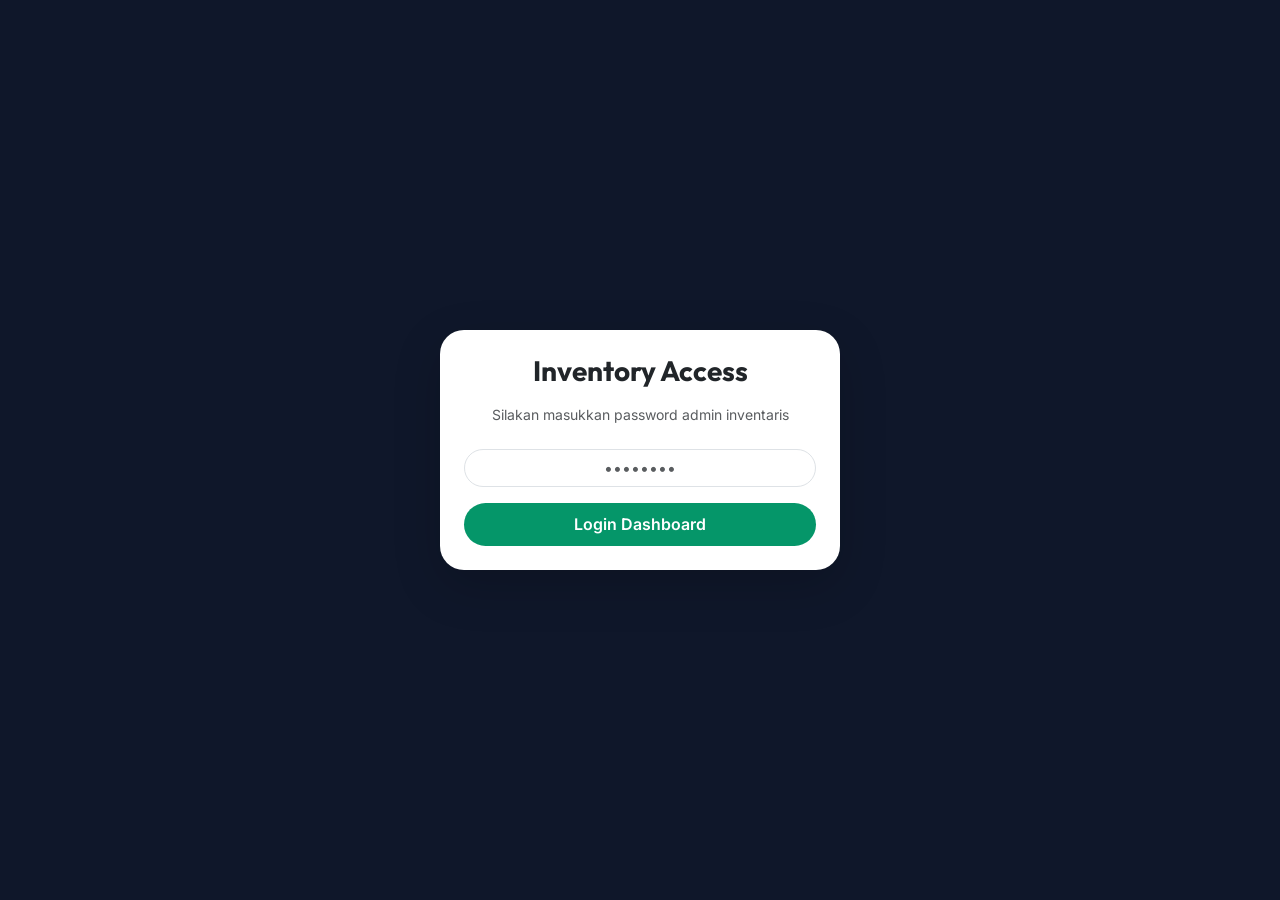
<file: inventory.html>
<!DOCTYPE html>
<html lang="id">

<head>
    <meta charset="UTF-8">
    <meta name="viewport" content="width=device-width, initial-scale=1.0">
    <title>Device Inventory - DTSL FT UGM</title>
    <!-- Bootstrap 5.3 -->
    <link href="https://cdn.jsdelivr.net/npm/bootstrap@5.3.3/dist/css/bootstrap.min.css" rel="stylesheet">
    <!-- Bootstrap Icons -->
    <link rel="stylesheet" href="https://cdn.jsdelivr.net/npm/bootstrap-icons@1.11.3/font/bootstrap-icons.min.css">
    <!-- Google Fonts -->
    <link href="https://fonts.googleapis.com/css2?family=Inter:wght@400;500;600;700&family=Outfit:wght@400;600;700&display=swap" rel="stylesheet">

    <style>
        :root {
            --emerald-600: #059669;
            --emerald-700: #047857;
            --emerald-800: #065f46;
            --slate-50: #f8fafc;
            --slate-100: #f1f5f9;
            --slate-800: #1e293b;
            --slate-900: #0f172a;
        }

        body {
            font-family: 'Inter', sans-serif;
            background-color: var(--slate-50);
            color: var(--slate-900);
        }

        .outfit { font-family: 'Outfit', sans-serif; }

        .navbar {
            background: var(--slate-900);
            border-bottom: 3px solid var(--emerald-600);
        }

        .card {
            border: none;
            border-radius: 16px;
            box-shadow: 0 4px 6px -1px rgba(0, 0, 0, 0.1), 0 2px 4px -1px rgba(0, 0, 0, 0.06);
            transition: transform 0.2s ease;
        }

        .card:hover { transform: translateY(-2px); }

        .status-badge {
            padding: 0.4rem 0.8rem;
            border-radius: 50px;
            font-weight: 600;
            font-size: 0.75rem;
            text-transform: uppercase;
        }

        .btn-emerald {
            background: var(--emerald-600);
            color: white;
            border-radius: 50px;
            font-weight: 600;
            padding: 0.6rem 1.2rem;
            border: none;
        }

        .btn-emerald:hover { background: var(--emerald-700); color: white; }

        .btn-outline-emerald {
            border: 1px solid var(--emerald-600);
            color: var(--emerald-600);
            background: transparent;
            transition: all 0.2s ease;
            font-weight: 600;
        }

        .btn-outline-emerald:hover {
            background: var(--emerald-600);
            color: white;
            transform: translateY(-1px);
        }

        .sidebar {
            background: white;
            min-height: 100vh;
            border-right: 1px solid var(--slate-100);
        }

        .nav-link {
            color: var(--slate-800);
            padding: 1rem 1.5rem;
            font-weight: 500;
            border-radius: 12px;
            margin: 0.2rem 1rem;
        }

        .nav-link.active {
            background: var(--emerald-600);
            color: white;
        }

        .loading-overlay {
            position: fixed;
            top: 0; left: 0; width: 100%; height: 100%;
            background: rgba(255,255,255,0.8);
            backdrop-filter: blur(4px);
            z-index: 9999;
            display: none;
            align-items: center; justify-content: center;
        }

        @media (max-width: 768px) {
            .sidebar { display: none; }
        }
    </style>
</head>

<body>
    <div id="loading" class="loading-overlay">
        <div class="text-center">
            <div class="spinner-border text-success" role="status"></div>
            <p class="mt-2 fw-bold text-emerald-800 outfit">Syncing with Cloud...</p>
        </div>
    </div>

    <!-- Login Modal (Simple) -->
    <div id="login-overlay" class="loading-overlay" style="background: var(--slate-900); display: flex;">
        <div class="card p-4 shadow-lg text-center" style="width: 100%; max-width: 400px; border-radius: 24px;">
            <h3 class="fw-bold outfit text-emerald-600 mb-3">Inventory Access</h3>
            <p class="text-muted small mb-4">Silakan masukkan password admin inventaris</p>
            <input type="password" id="auth-password" class="form-control mb-3 rounded-pill text-center" placeholder="••••••••">
            <button class="btn btn-emerald w-100" onclick="handleLogin()">Login Dashboard</button>
        </div>
    </div>

    <div class="d-flex">
        <!-- Sidebar -->
        <div class="sidebar d-none d-md-block" style="width: 280px;">
            <div class="p-4 text-center border-bottom mb-4">
                <h4 class="outfit fw-bold text-emerald-700">DTSL Inventory</h4>
                <p class="text-muted small mb-0">v2.0 Direct-to-Cloud</p>
            </div>
            <nav class="nav flex-column">
                <a class="nav-link active" href="#"><i class="bi bi-grid-fill me-2"></i> All Devices</a>
                <a class="nav-link" href="#"><i class="bi bi-shield-check me-2"></i> Security Status</a>
                <a class="nav-link" href="#"><i class="bi bi-gear-fill me-2"></i> Setup Tools</a>
                <a class="nav-link" href="admin.html"><i class="bi bi-arrow-left-circle me-2"></i> Pelayanan App</a>
            </nav>
        </div>

        <!-- Main Content -->
        <div class="flex-grow-1 p-4 overflow-auto" style="height: 100vh;">
            <header class="d-flex justify-content-between align-items-center mb-5">
                <div>
                    <h2 class="outfit fw-bold mb-0">Hardware Dashboard</h2>
                    <p class="text-muted mb-0">Monitoring PC Lab secara real-time</p>
                </div>
                <div class="d-flex gap-2">
                    <button class="btn btn-outline-secondary rounded-pill" onclick="fetchDevices()"><i class="bi bi-arrow-clockwise"></i></button>
                    <button class="btn btn-emerald" onclick="showWOLModal()"><i class="bi bi-lightning-fill"></i> Remote Wake</button>
                </div>
            </header>

            <!-- Stats Grid -->
            <div class="row g-4 mb-5">
                <div class="col-md-3">
                    <div class="card p-4">
                        <small class="text-muted text-uppercase fw-bold">Total Unit</small>
                        <h2 id="stat-total" class="outfit fw-bold mb-0">0</h2>
                    </div>
                </div>
                <div class="col-md-3">
                    <div class="card p-4" style="border-left: 5px solid #10b981;">
                        <small class="text-muted text-uppercase fw-bold">Online</small>
                        <h2 id="stat-online" class="outfit fw-bold mb-0 text-success">0</h2>
                    </div>
                </div>
                <div class="col-md-3">
                    <div class="card p-4" style="border-left: 5px solid #f59e0b;">
                        <small class="text-muted text-uppercase fw-bold">Maintenance</small>
                        <h2 id="stat-alert" class="outfit fw-bold mb-0 text-warning">0</h2>
                    </div>
                </div>
                <div class="col-md-3">
                    <div class="card p-4" style="border-left: 5px solid #ef4444;">
                        <small class="text-muted text-uppercase fw-bold">Critical Alert</small>
                        <h2 id="stat-offline" class="outfit fw-bold mb-0 text-danger">0</h2>
                    </div>
                </div>
            </div>

            <!-- Table Card -->
            <div class="card border-0">
                <div class="p-4 border-bottom d-flex justify-content-between align-items-center bg-white" style="border-radius: 16px 16px 0 0;">
                    <h5 class="fw-bold outfit mb-0">📋 Daftar Perangkat</h5>
                    <div class="input-group" style="max-width: 300px;">
                        <span class="input-group-text bg-light border-0"><i class="bi bi-search"></i></span>
                        <input type="text" id="searchInput" class="form-control bg-light border-0" placeholder="Cari PC atau IP...">
                    </div>
                </div>
                <div class="table-responsive">
                    <table class="table table-hover align-middle mb-0">
                        <thead class="table-light">
                            <tr class="small text-uppercase fw-bold text-muted">
                                <th class="ps-4" style="width: 40px;">
                                    <input type="checkbox" id="selectAll" class="form-check-input">
                                </th>
                                <th>Host Name</th>
                                <th>Status</th>
                                <th>IP Address</th>
                                <th>Remote Tools</th>
                                <th class="text-end pe-4">Aksi</th>
                            </tr>
                        </thead>
                        <tbody id="deviceTable">
                            <!-- Rows injected here -->
                        </tbody>
                    </table>
                </div>
            </div>
            
            <!-- Bulk Action Bar (Floating) -->
            <div id="bulkBar" class="position-fixed bottom-0 start-50 translate-middle-x mb-4 bg-slate-900 text-white p-3 rounded-pill shadow-lg d-none" style="z-index: 1050; min-width: 400px;">
                <div class="d-flex align-items-center justify-content-between px-3">
                    <span class="fw-bold"><span id="selectedCount">0</span> selected</span>
                    <div class="d-flex gap-2">
                        <button class="btn btn-sm btn-emerald" onclick="openBulkModal()">Bulk Action</button>
                        <button class="btn btn-sm btn-outline-light border-0" onclick="clearSelection()"><i class="bi bi-x-lg"></i></button>
                    </div>
                </div>
            </div>

        </div>
    </div>

    <!-- Command Modal (Generic for Single & Bulk) -->
    <div class="modal fade" id="commandModal" tabindex="-1" aria-hidden="true">
        <div class="modal-dialog modal-dialog-centered">
            <div class="modal-content border-0 shadow-lg" style="border-radius: 24px;">
                <div class="modal-header border-0 pb-0 pt-4 px-4">
                    <h5 class="outfit fw-bold">Remote Command: <span id="command-target-name" class="text-emerald-700"></span></h5>
                    <button type="button" class="btn-close" data-bs-dismiss="modal"></button>
                </div>
                <div class="modal-body p-4">
                    <div class="mb-3">
                        <label class="form-label small fw-bold text-muted text-uppercase">Jenis Perintah</label>
                        <select id="command-type" class="form-select rounded-pill" onchange="updateCommandInputs()">
                            <option value="">-- Pilih Perintah --</option>
                            <option value="create-user">Create Local User</option>
                            <option value="reset-password">Reset User Password</option>
                            <option value="reset-anydesk">Reset AnyDesk Password</option>
                            <option value="winrm-enable">Enable WinRM (PSRemoting)</option>
                            <option value="rename-computer">Rename Computer (Single only)</option>
                            <option value="restart">Restart Unit (Idle only)</option>
                        </select>
                    </div>
                    
                    <div id="command-params" class="bg-light p-3 rounded-4 d-none">
                        <!-- Dynamic inputs injected here -->
                    </div>
                </div>
                <div class="modal-footer border-0 p-4 pt-0">
                    <button class="btn btn-emerald w-100 rounded-pill py-2" onclick="executeCommand()">Submit Command</button>
                </div>
            </div>
        </div>
    </div>

    <!-- Device Info Modal (Hardware/Software) -->
    <div class="modal fade" id="detailModal" tabindex="-1" aria-hidden="true">
        <div class="modal-dialog modal-lg modal-dialog-centered">
            <div class="modal-content border-0" style="border-radius: 24px;">
                <div class="modal-header border-0 pb-0 pt-4 px-4">
                    <h5 class="outfit fw-bold">Detail Perangkat: <span id="modal-hostname" class="text-emerald-700"></span></h5>
                    <button type="button" class="btn-close" data-bs-dismiss="modal"></button>
                </div>
                <div class="modal-body p-4">
                    <div class="row g-4">
                        <div class="col-md-7">
                            <h6 class="text-uppercase small fw-bold text-muted mb-3">Hardware Info</h6>
                            <div class="row g-2 small">
                                <div class="col-4 text-muted">Manufacturer</div><div class="col-8 fw-bold" id="modal-manu">-</div>
                                <div class="col-4 text-muted">Model</div><div class="col-8 fw-bold" id="modal-model">-</div>
                                <div class="col-4 text-muted">CPU</div><div class="col-8" id="modal-cpu">-</div>
                                <div class="col-4 text-muted">RAM</div><div class="col-8" id="modal-ram">-</div>
                                <div class="col-4 text-muted">SN</div><div class="col-8 text-monospace" id="modal-sn">-</div>
                                <div class="col-4 text-muted">IP</div><div class="col-8" id="modal-ip">-</div>
                            </div>
                        </div>
                        <div class="col-md-5 border-start ps-4">
                            <h6 class="text-uppercase small fw-bold text-muted mb-3">Remote Access</h6>
                            <p class="small mb-1"><strong>RustDesk ID:</strong> <span id="modal-rustdesk" class="text-primary fw-bold">-</span></p>
                            <p class="small mb-3"><strong>AnyDesk ID:</strong> <span id="modal-anydesk">-</span></p>
                            
                            <button class="btn btn-sm btn-emerald w-100 rounded-pill mb-2" onclick="openSingleCommand()">Kirim Perintah</button>
                            <button class="btn btn-sm btn-outline-secondary w-100 rounded-pill" onclick="copyConfig()">Salin Config</button>
                        </div>
                    </div>
                </div>
            </div>
        </div>
    </div>

    <!-- WOL Modal -->
    <div class="modal fade" id="wolModal" tabindex="-1" aria-hidden="true">
        <div class="modal-dialog modal-dialog-centered">
            <div class="modal-content border-0" style="border-radius: 24px;">
                <div class="modal-body p-5 text-center">
                    <div class="display-1 text-emerald-600 mb-4"><i class="bi bi-lightning-charge-fill"></i></div>
                    <h3 class="outfit fw-bold mb-3">Remote Wake Up (via Gateway)</h3>
                    <p class="text-muted mb-4">Masukkan MAC Address perangkat lab untuk mengirimkan Magic Packet via LAN Gateway.</p>
                    <input type="text" id="wol-mac" class="form-control text-center mb-3 rounded-pill" placeholder="AA:BB:CC:DD:EE:FF">
                    <button class="btn btn-emerald w-100 mb-2" onclick="sendWOL()">Kirim Sinyal Bangun</button>
                    <button class="btn btn-link text-muted small" data-bs-dismiss="modal">Tutup</button>
                </div>
            </div>
        </div>
    </div>

    <!-- Toast Container -->
    <div class="toast-container position-fixed bottom-0 end-0 p-3">
        <div id="liveToast" class="toast border-0 shadow-lg" role="alert" aria-live="assertive" aria-atomic="true">
            <div class="toast-header bg-emerald-700 text-white">
                <strong class="me-auto">System Notification</strong>
                <button type="button" class="btn-close btn-close-white" data-bs-dismiss="toast"></button>
            </div>
            <div class="toast-body" id="toast-body">Message here...</div>
        </div>
    </div>

    <!-- Scripts -->
    <script src="https://cdn.jsdelivr.net/npm/bootstrap@5.3.3/dist/js/bootstrap.bundle.min.js"></script>
    <script src="js/config.js"></script>
    <script src="js/inventory.js"></script>
</body>

</html>
</file>
